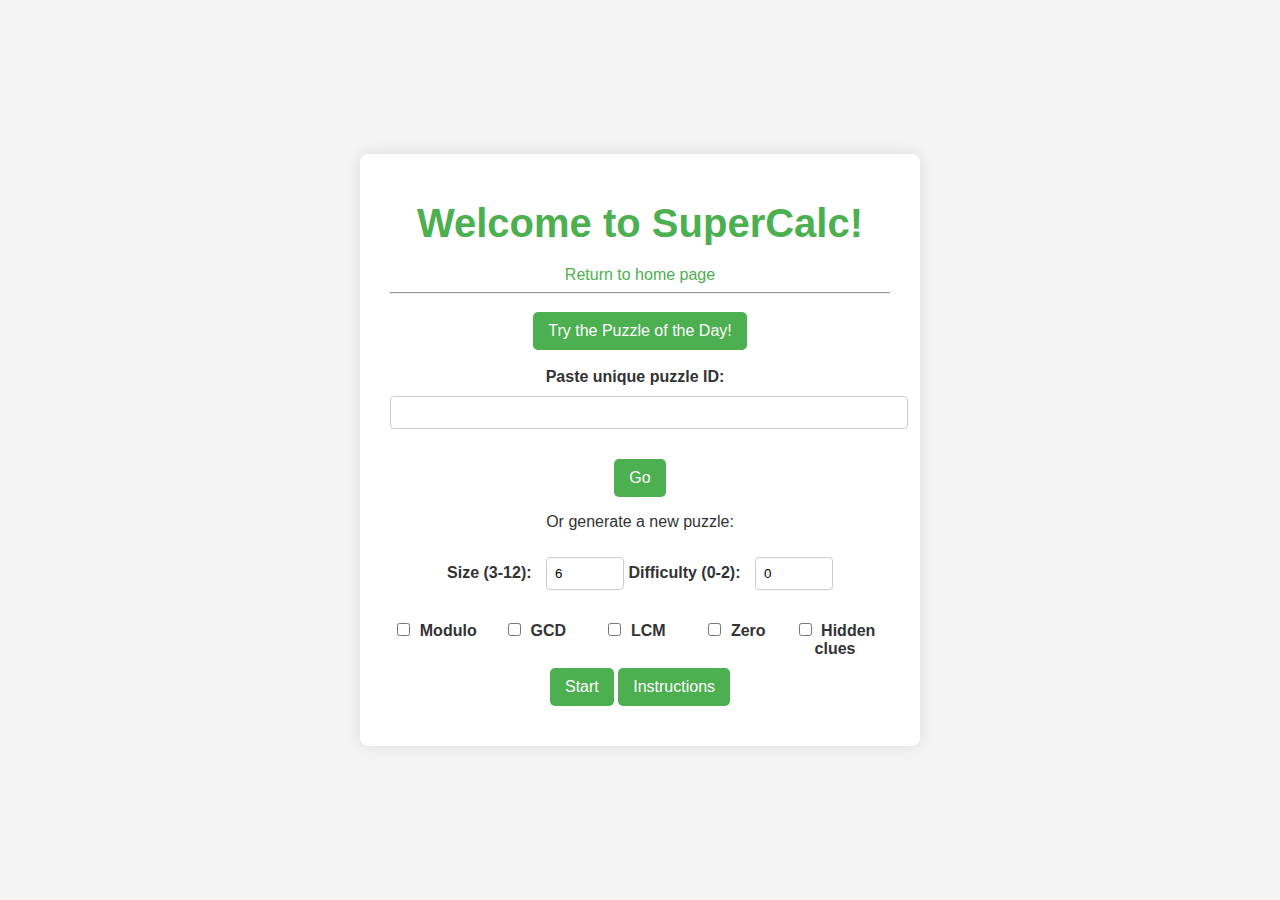
<file: kenkenplus/index.html>
<html>
    <head>
        <meta charset="UTF-8">
        <meta name="viewport" content="width=device-width initial-scale=1.0 user-scalable=no">
        <title>BrainTeaser</title>
        <link rel="stylesheet" href="index.css">
        <meta http-equiv="refresh" content="1; url=http://campbellbjoseph.github.io/puzzler/index.html">
    </head>

    <script>
        window.location.href = "http://campbellbjoseph.github.io/puzzler/index.html"
      </script>

</html>
</file>
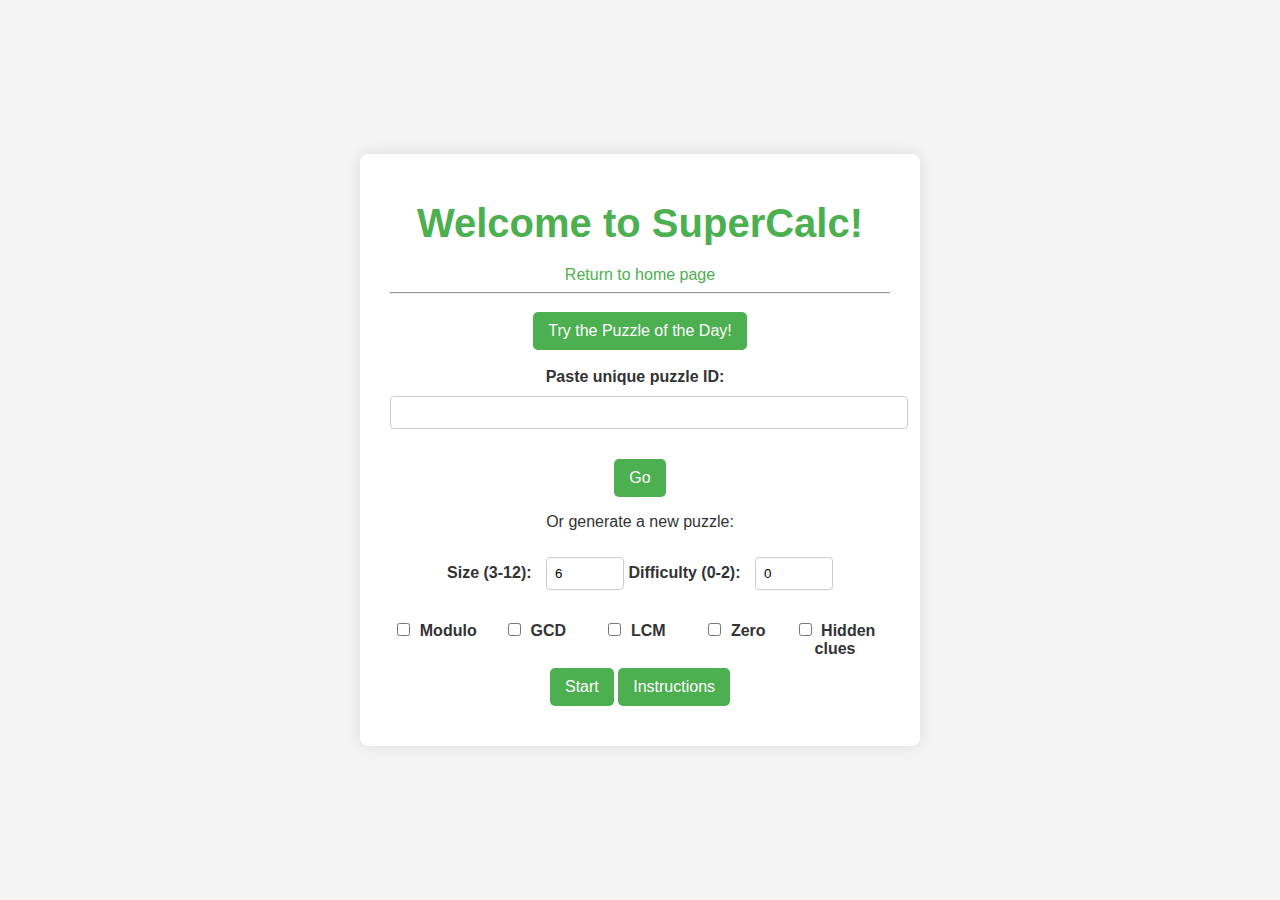
<file: puzzler/index.html>
<!DOCTYPE html>
<html lang="en">
<head>
    <meta charset="UTF-8">
    <meta name="viewport" content="width=device-width, initial-scale=1.0, user-scalable=no">
    <title>SuperCalc</title>
    <style>
        body {
            font-family: Arial, sans-serif;
            background-color: #f4f4f4;
            color: #333;
            margin: 0;
            padding: 0;
            display: flex;
            justify-content: center;
            align-items: center;
            height: 100vh;
        }

        h1 {
            text-align: center;
            color: #4CAF50;
            font-size: 2.5em;
            margin-bottom: 20px;
        }

        .container {
            background: #fff;
            padding: 20px 30px;
            border-radius: 8px;
            box-shadow: 0 0 15px rgba(0, 0, 0, 0.1);
            max-width: 500px;
            width: 100%;
            text-align: center;
        }

        .container label {
            font-weight: bold;
            margin-right: 10px;
        }

        .container input[type="text"] {
            width: 100%;
            padding: 8px;
            margin: 10px 0 20px 0;
            border: 1px solid #ccc;
            border-radius: 4px;
        }

        .container input[type="number"] {
            width: 60px;
            padding: 8px;
            margin: 10px 0 20px 0;
            border: 1px solid #ccc;
            border-radius: 4px;
        }

        .container input[type="checkbox"] {
            margin-right: 5px;
        }

        .container button {
            background-color: #4CAF50;
            color: white;
            padding: 10px 15px;
            border: none;
            border-radius: 5px;
            cursor: pointer;
            font-size: 1em;
            margin-top: 10px;
            transition: background-color 0.3s ease;
        }

        .container button:hover {
            background-color: #45a049;
        }

        .container a {
            text-decoration: none;
            color: #4CAF50;
            display: block;
            margin-top: 20px;
        }

        .container a:hover {
            text-decoration: underline;
        }

        .checkbox-group {
            display: flex;
            justify-content: space-between;
            margin-top: 10px;
            text-align: left;
        }

        .checkbox-group label {
            flex: 1;
            text-align: center;
        }

        #bottom {
            margin-top: 20px;
            text-align: left;
            font-size: 0.9em;
        }
    </style>
</head>
<body>
    <div class="container">
        <h1>Welcome to SuperCalc!</h1>
        <a href="../index.html">Return to home page</a>
        <hr>
        <button onclick="daily()">Try the Puzzle of the Day!</button>
        <br>
        <br>
        <label for="uid">Paste unique puzzle ID:</label>
        <input type="text" id="unique_id">
        <button onclick="use_id()">Go</button>

        <p>Or generate a new puzzle:</p>
        <label for="size">Size (3-12):</label>
        <input type="number" id="size" name="size" min="3" max="12" value="6">
        
        <label for="size">Difficulty (0-2):</label>
        <input type="number" id="diff" name="diff" min="0" max="2" value="0">

        <div class="checkbox-group">
            <label for="mod"><input type="checkbox" id="mod" name="mod"> Modulo</label>
            <br>
            <label for="gcd"><input type="checkbox" id="gcd" name="gcd"> GCD</label>
            <br>
            <label for="lcm"><input type="checkbox" id="lcm" name="lcm"> LCM</label>
            <br>
            <label for="zero"><input type="checkbox" id="zero" name="zero"> Zero</label>
            <br>
            <label for="hidden"><input type="checkbox" id="hidden" name="hidden"> Hidden clues</label>
        </div>

        <button onclick="proceed()">Start</button>
        <button onclick="display()" id="inst">Instructions</button>

        <div id="bottom"></div>
    </div>

    <script>
        function daily() {
            location.href = "puzzle.html?1|0|0|0|0|0|0";
        }
        function use_id() {
            location.href = "puzzle.html?0|" + document.getElementById("unique_id").value;
        }

        function proceed() {
            let s = "puzzle.html?" + document.getElementById("size").value + 
            "|" + document.getElementById("diff").value;
             
            if (document.getElementById("mod").checked) s += "|1"; else s += "|0";
            if (document.getElementById("gcd").checked) s += "|1"; else s += "|0";
            if (document.getElementById("lcm").checked) s += "|1"; else s += "|0";
            if (document.getElementById("zero").checked) s += "|1"; else s += "|0";
            if (document.getElementById("hidden").checked) s += "|1"; else s += "|0";

            location.href = s;
        }

        function display() {
            let d = document.createElement("div");
            d.style = "display:inline-block; text-align: left;";
            d.id = "instructions"
            d.innerHTML = `
                <p>The objective of this game is to fill in the NxN square provided with the numbers 1-N.</p>
                <p>There are a number of different operations, which can be seen below:</p>
                <b>Addition (+):</b> The numbers in the cell must sum to the desired amount.<br>
                <b>Subtraction (-):</b> The larger number in the cell minus the smaller number in the cell equals the desired amount.<br>
                <b>Multiplication (x):</b> The numbers in the cell must multiply to the desired amount.<br>
                <b>Division (/):</b> The larger number in the cell divided by the smaller number in the cell equals the desired amount.<br>
                <h4>Special Operations/Modifications (optional):</h4>
                <b>Modulo (%):</b> The remainder when the larger number is divided by the smaller number is the desired amount.<br>
                <b>Greatest Common Divisor (gcd):</b> The largest number that divides all numbers in the cell.<br>
                <b>Least Common Multiple (lcm):</b> The smallest number that is divisible by all numbers in the cell.<br>
                <b>Zero:</b> Puzzle will include numbers from 0 -> N-1. Modulo, GCD, LCM, and Division clues will not include zero.<br>
                <b>Hidden clues:</b> Solve for X, with or without solving the entire puzzle!
            `;
            document.getElementById("bottom").append(d);
            document.getElementById("inst").onclick = rem;
            document.getElementById("inst").innerText = "Clear";
        }

        function rem() {
            document.getElementById("instructions").remove();
            document.getElementById("inst").onclick = display;
            document.getElementById("inst").innerText = "Instructions";
        }
    </script>
</body>
</html>
</file>
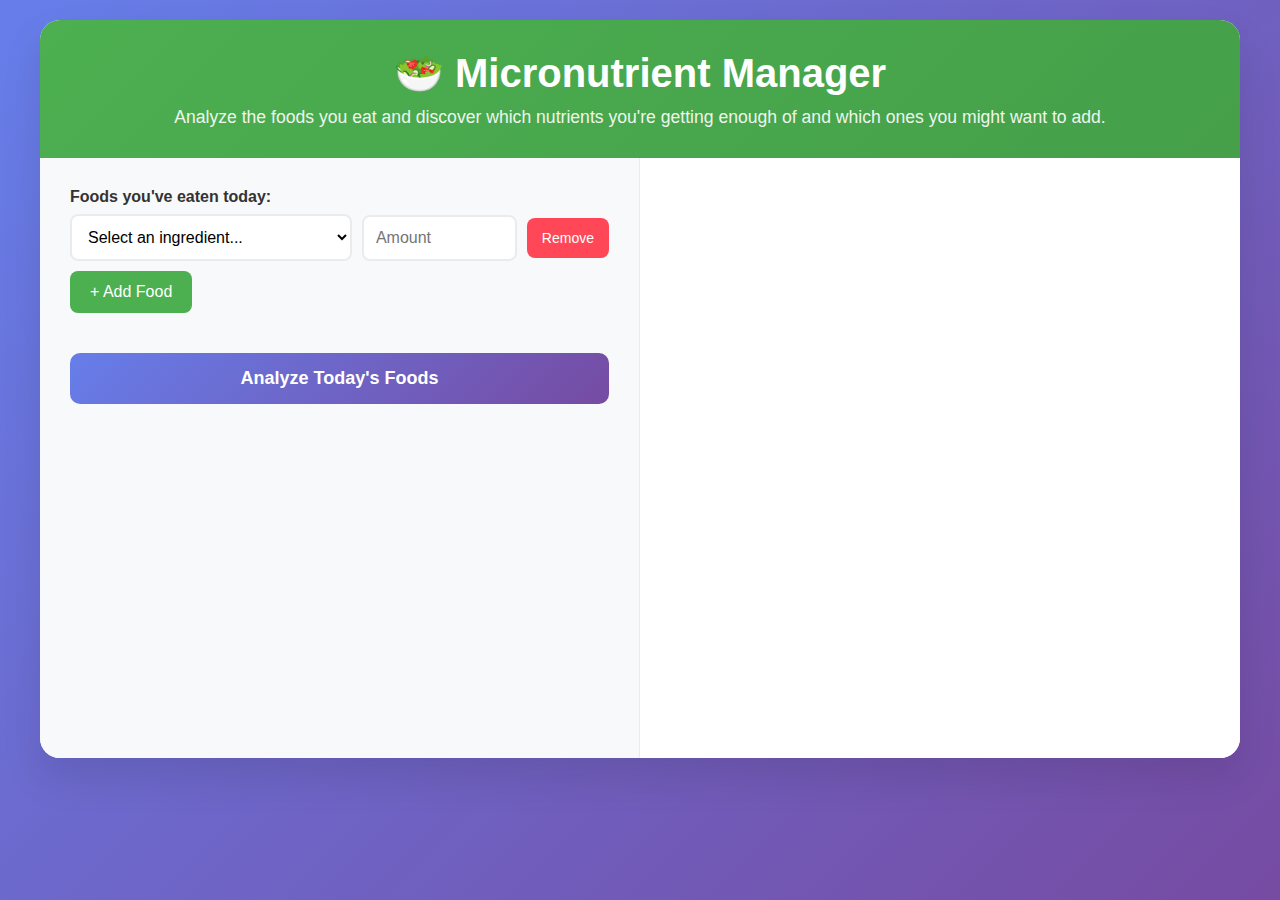
<file: recipes/index.html>
<!DOCTYPE html>
<html lang="en">
<head>
    <meta charset="UTF-8">
    <meta name="viewport" content="width=device-width, initial-scale=1.0">
    <title>Recipe Nutrition Analyzer</title>
    <link rel="stylesheet" href="styles.css">
</head>
<body>
    <div class="container">
        <div class="header">
            <h1>🥗 Micronutrient Manager</h1>
            <p>Analyze the foods you eat and discover which nutrients you're getting enough of and which ones you might want to add.</p>
        </div>
        
        <div class="main-content">
            <div class="input-section">
                <div class="form-group">
                    <label>Foods you've eaten today:</label>
                    <div id="ingredients-container">
                        <div class="ingredient-input">
                            <select class="ingredient-select">
                                <option value="">Select an food...</option>
                            </select>
                            <input type="number" class="ingredient-amount" placeholder="Amount" min="0" step="0.1">
                            <button type="button" class="remove-btn" onclick="removeIngredient(this)">Remove</button>
                        </div>
                    </div>
                    <button type="button" class="add-ingredient-btn" onclick="addIngredient()">+ Add Food</button>
                </div>
                
                <button type="button" class="analyze-btn" onclick="analyzeRecipe()">Analyze Today's Foods</button>
            </div>
            
            <div class="results-section">
                <div id="loading" class="loading" style="display: none;">
                    Analyzing your recipe...
                </div>
                
                <div id="results" class="results">
                    <div class="summary">
                        <h3>📊 Nutrition Summary</h3>
                        <div id="summary-content"></div>
                    </div>
                    
                    <div class="nutrition-category">
                        <h3>🍽️ Macronutrients</h3>
                        <div id="macronutrients-grid" class="nutrient-grid"></div>
                    </div>
                    
                    <div class="nutrition-category">
                        <h3>💊 Vitamins</h3>
                        <div id="vitamins-grid" class="nutrient-grid"></div>
                    </div>
                    
                    <div class="nutrition-category">
                        <h3>⚡ Minerals</h3>
                        <div id="minerals-grid" class="nutrient-grid"></div>
                    </div>
                    
                    <div class="nutrition-category">
                        <h3>🧄 Phytonutrients & Special Compounds</h3>
                        <div id="phytonutrients-grid" class="nutrient-grid"></div>
                    </div>
                </div>
            </div>
        </div>
    </div>

    <script src="script.js"></script>
</body>
</html>
</file>
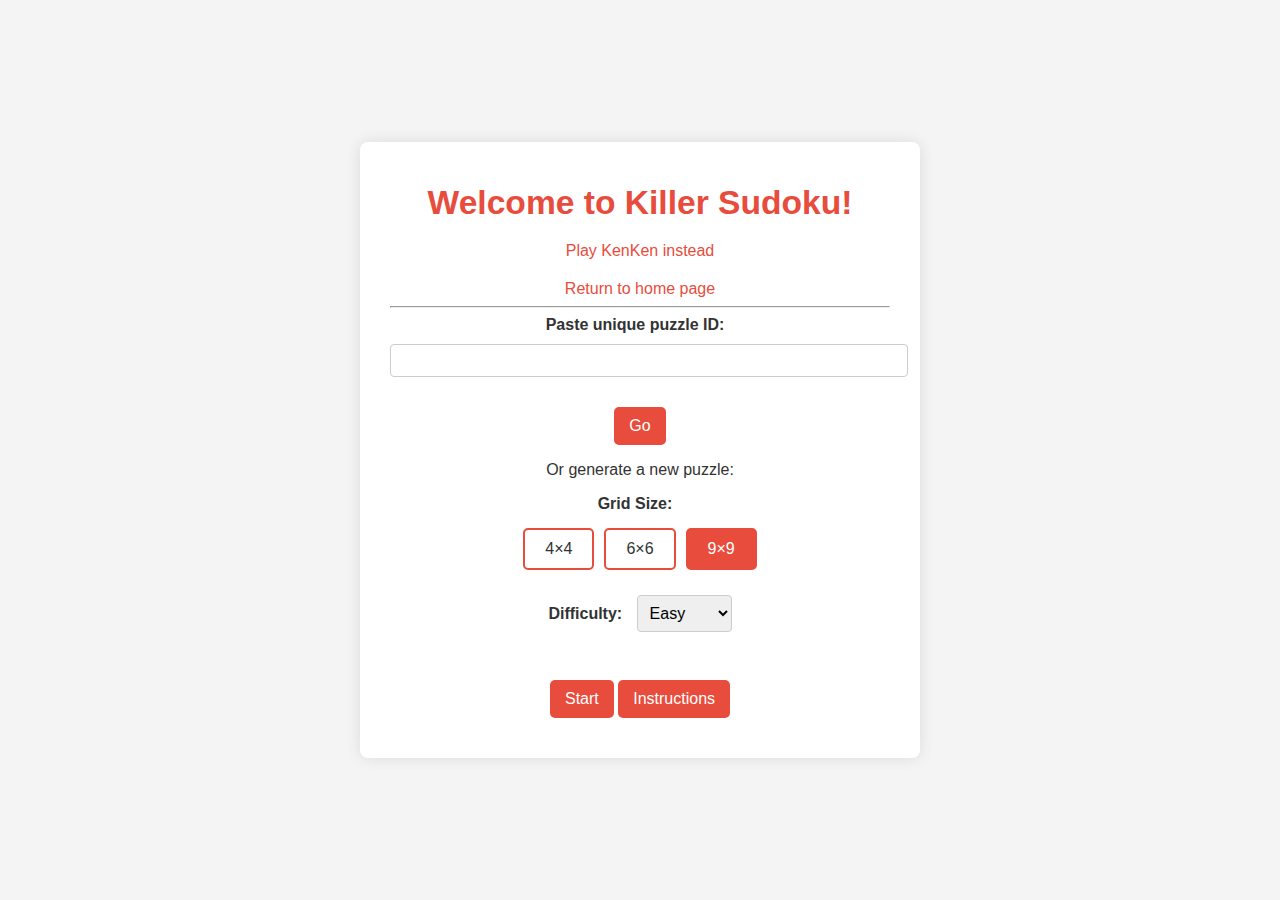
<file: puzzler/killer-sudoku/index.html>
<!DOCTYPE html>
<html lang="en">
<head>
    <meta charset="UTF-8">
    <meta name="viewport" content="width=device-width, initial-scale=1.0, user-scalable=no">
    <title>Killer Sudoku</title>
    <style>
        body {
            font-family: Arial, sans-serif;
            background-color: #f4f4f4;
            color: #333;
            margin: 0;
            padding: 0;
            display: flex;
            justify-content: center;
            align-items: center;
            height: 100vh;
        }

        h1 {
            text-align: center;
            color: #e74c3c;
            font-size: 2.1em;
            margin-bottom: 20px;
        }

        .container {
            background: #fff;
            padding: 20px 30px;
            border-radius: 8px;
            box-shadow: 0 0 15px rgba(0, 0, 0, 0.1);
            max-width: 500px;
            width: 100%;
            text-align: center;
        }

        .container label {
            font-weight: bold;
            margin-right: 10px;
        }

        .container input[type="text"] {
            width: 100%;
            padding: 8px;
            margin: 10px 0 20px 0;
            border: 1px solid #ccc;
            border-radius: 4px;
        }

        .container select {
            padding: 8px;
            margin: 10px 0 20px 0;
            border: 1px solid #ccc;
            border-radius: 4px;
            font-size: 1em;
        }

        .container button {
            background-color: #e74c3c;
            color: white;
            padding: 10px 15px;
            border: none;
            border-radius: 5px;
            cursor: pointer;
            font-size: 1em;
            margin-top: 10px;
            transition: background-color 0.3s ease;
        }

        .container button:hover {
            background-color: #c0392b;
        }

        .container a {
            text-decoration: none;
            color: #e74c3c;
            display: block;
            margin-top: 20px;
        }

        .container a:hover {
            text-decoration: underline;
        }

        #bottom {
            margin-top: 20px;
            text-align: left;
            font-size: 0.9em;
        }

        .size-options {
            display: flex;
            justify-content: center;
            gap: 10px;
            margin: 15px 0;
        }

        .size-option {
            padding: 10px 20px;
            border: 2px solid #e74c3c;
            border-radius: 5px;
            cursor: pointer;
            transition: all 0.2s;
        }

        .size-option:hover {
            background-color: #fde8e6;
        }

        .size-option.selected {
            background-color: #e74c3c;
            color: white;
        }
    </style>
</head>
<body>
    <div class="container">
        <h1>Welcome to Killer Sudoku!</h1>
        <a href="../../puzzler/index.html">Play KenKen instead</a>
        <a href="../../index.html">Return to home page</a>
        <hr>

        <label for="uid">Paste unique puzzle ID:</label>
        <input type="text" id="unique_id">
        <button onclick="use_id()">Go</button>

        <p>Or generate a new puzzle:</p>
        
        <div>
            <label>Grid Size:</label>
            <div class="size-options">
                <div class="size-option" data-size="4" onclick="selectSize(4)">4×4</div>
                <div class="size-option" data-size="6" onclick="selectSize(6)">6×6</div>
                <div class="size-option selected" data-size="9" onclick="selectSize(9)">9×9</div>
            </div>
        </div>
        
        <label for="diff">Difficulty:</label>
        <select id="diff">
            <option value="0">Easy</option>
            <option value="1">Medium</option>
            <option value="2">Hard</option>
        </select>

        <br><br>
        <button onclick="proceed()">Start</button>
        <button onclick="display()" id="inst">Instructions</button>

        <div id="bottom"></div>
    </div>

    <script>
        let selectedSize = 9;

        function selectSize(size) {
            selectedSize = size;
            document.querySelectorAll('.size-option').forEach(el => {
                el.classList.remove('selected');
            });
            document.querySelector(`[data-size="${size}"]`).classList.add('selected');
        }

        function use_id() {
            let id = document.getElementById("unique_id").value.trim();
            if (id === '') {
                proceed();
            } else {
                location.href = "puzzle.html?0|" + id;
            }
        }

        function proceed() {
            let s = "puzzle.html?" + selectedSize + 
                "|" + document.getElementById("diff").value;
            location.href = s;
        }

        function display() {
            let d = document.createElement("div");
            d.style = "display:inline-block; text-align: left;";
            d.id = "instructions"
            d.innerHTML = `
                <h3>How to Play Killer Sudoku</h3>
                <p><b>Basic Sudoku Rules:</b></p>
                <ul>
                    <li>Fill the grid so each row contains all numbers 1-N</li>
                    <li>Each column must also contain all numbers 1-N</li>
                    <li>Each box (outlined in bold) must contain all numbers 1-N</li>
                </ul>
                <p><b>Killer Sudoku Rules:</b></p>
                <ul>
                    <li>Cells are grouped into "cages" (dotted outlines)</li>
                    <li>The small number in each cage is the sum of all cells in that cage</li>
                    <li>No number can repeat within a cage</li>
                </ul>
                <p><b>Example:</b> A cage marked "6" with 2 cells must contain numbers that sum to 6 (like 1+5, 2+4)</p>
            `;
            document.getElementById("bottom").append(d);
            document.getElementById("inst").onclick = rem;
            document.getElementById("inst").innerText = "Clear";
        }

        function rem() {
            document.getElementById("instructions").remove();
            document.getElementById("inst").onclick = display;
            document.getElementById("inst").innerText = "Instructions";
        }
    </script>
</body>
</html>
</file>
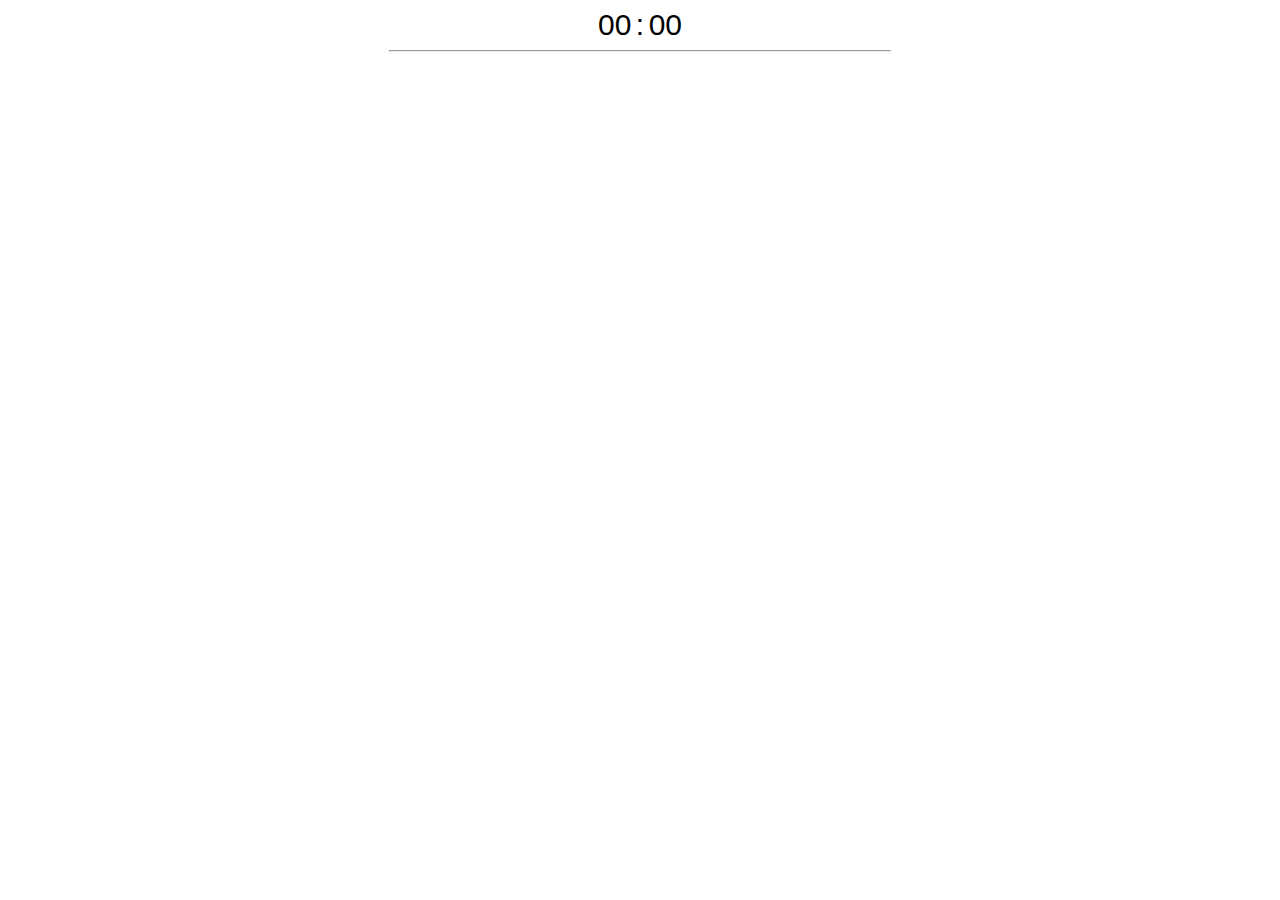
<file: kenkenplus/kenken.html>
<html>
    <head>
        <meta charset="UTF-8">
        <meta name="viewport" content="width=device-width initial-scale=1.0 user-scalable=no">
        <title>KenKenPlus</title>

        <link rel="stylesheet" href="kenken.css">
        <script type="module" src="scripts/kenken.mjs"></script>
    </head>

    <body>
        <div id = title>
            <span class="digit" id="min"> 
                00</span> 
            <span class="txt">:</span> 
            <span class="digit" id="sec"> 
                00</span> 
        </div>
        
        <hr>

        <div id="board"></div>
        <br>
        <div id="digits">
        </div>
        <div id="buttons"></div>
    </body>


</html>
</file>
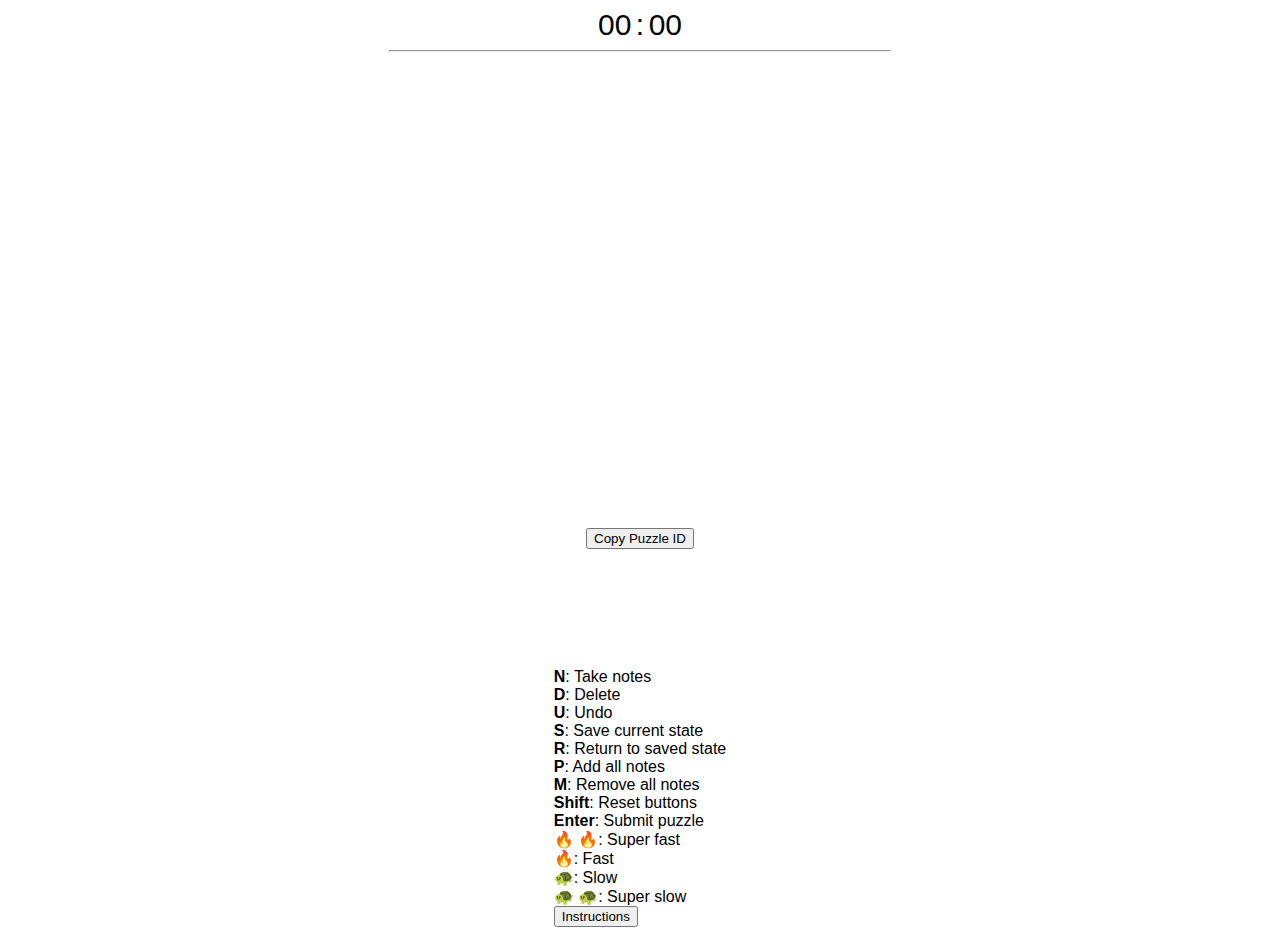
<file: puzzler/puzzle.html>
<html>
    <head>
        <meta charset="UTF-8">
        <meta name="viewport" content="width=device-width initial-scale=1.0 user-scalable=no">
        <title>SuperCalc</title>

        <link rel="stylesheet" href="calcudoku.css">
        <script type="module" src="scripts/calcudoku.mjs"></script>
    </head>
        <!-- Google tag (gtag.js) -->
    <script async src="https://www.googletagmanager.com/gtag/js?id=G-78B3CE9ZLV"></script>
    <script>
      window.dataLayer = window.dataLayer || [];
      function gtag(){dataLayer.push(arguments);}
      gtag('js', new Date());
    
      gtag('config', 'G-78B3CE9ZLV');
    </script>

    <body>
        <div id = title>
            <span class="digit" id="min"> 
                00</span> 
            <span class="txt">:</span> 
            <span class="digit" id="sec"> 
                00</span> 
        </div>
        
        <hr>
        <div id="note-div"></div>

        <div id="board"></div>
        <br>
        <div id="solving">
            <button onclick="myFunction()" id="copybutton">Copy Puzzle ID</button>
        </div>
        <div id="digits">
        </div>
        <div id="buttons"></div>
        <div id="Instructions" style="text-align: center;">
            <div style = "display:inline-block; text-align: left;" id = "actual">
                <h3> </h3>
                <b>N</b>: Take notes <br>
                <b>D</b>: Delete <br>
                <b>U</b>: Undo <br>
                <b>S</b>: Save current state <br>
                <b>R</b>: Return to saved state <br>
                <b>P</b>: Add all notes <br>
                <b>M</b>: Remove all notes <br>
                <b>Shift</b>: Reset buttons <br>
                <b>Enter</b>: Submit puzzle <br>
                <b>&#x1F525 &#x1F525</b>: Super fast <br>
                <b>&#x1F525</b>: Fast <br>
                <b>&#x1F422</b>: Slow <br>
                <b>&#x1F422 &#x1F422</b>: Super slow<br>
                <button onclick="display()" class = "button" id = "inst">Instructions</button>
            </div>
            
        </div>
        <script>
            function display() {
                let d = document.getElementById("actual");
                d.innerHTML += "<br>The objective of this game is to fill in the NxN square provided with the numbers 1-N.<br>"
                d.innerHTML += "There are a number of different operations, which can be seen below<br>"
                d.innerHTML += "<b>Addition (+):</b> The numbers in the cell must sum to the desired amount (e.g. 5+ => [2,3] or [1,4] in a 4x4 puzzle)<br>"
                d.innerHTML += "<b>Subtraction (-):</b> The larger number in the cell minus the smaller number in the cell equals the desired amount (e.g. 2- => [4,2] or [3,1] in a 4x4)<br>"
                d.innerHTML += "<b>Multiplication (x):</b> The numbers in the cell must multiply to the desired amount (e.g. 6x => [2,3] in a 4x4)<br>"
                d.innerHTML += "<b>Division (/):</b> The larger number in the cell divided by the smaller number in the cell equals the desired amount (e.g. 2/ => [4,2] or [2,1] in a 4x4)<br>"
                d.innerHTML += "<h4>Special Operations/Modifications (optional)<h4>"
                d.innerHTML += "<b>Modulo (%):</b> The <u>remainder</u> when the larger number is divided by the smaller number is the desired amount (e.g. 1% => [4,3] or [3,2] in a 4x4)<br>"
                d.innerHTML += "<b>Greatest Common Divisor (gcd):</b> The largest number that divides all numbers in the cell (e.g. gcd2 => [2,4,6], etc. in a 6x6 puzzle)<br>"
                d.innerHTML += "<b>Least Common Multiple (lcm):</b> The smallest number that is divisible by all numbers in the cell (e.g. lcm6 => [1,6], [2,6], [2,3], etc. in a 6x6)<br>"
                d.innerHTML += "<b>Zero:</b> Puzzle will include numbers from 0 -> N-1. Modulo, GCD, LCM, and Division clues will not include zero (e.g. 6+ [6,0], [1,5], etc. in a 7x7)<br>"
                d.innerHTML += "<b>Hidden clues:</b> Solve for X, with or without solving the entire puzzle!"
                document.getElementById("inst").onclick = "rem()";
                document.getElementById("inst").innerText = "Clear"; 
            }

            function myFunction() {
                let uid = document.getElementById("uid");
                console.log(uid.value);
                //uid.select(); 
                //uid.setSelectionRange(0, 99999);
                navigator.clipboard.writeText(uid.value);
                document.getElementById("copybutton").innerHTML = "Copied!"
            }
        </script>
    </body>


</html>
</file>
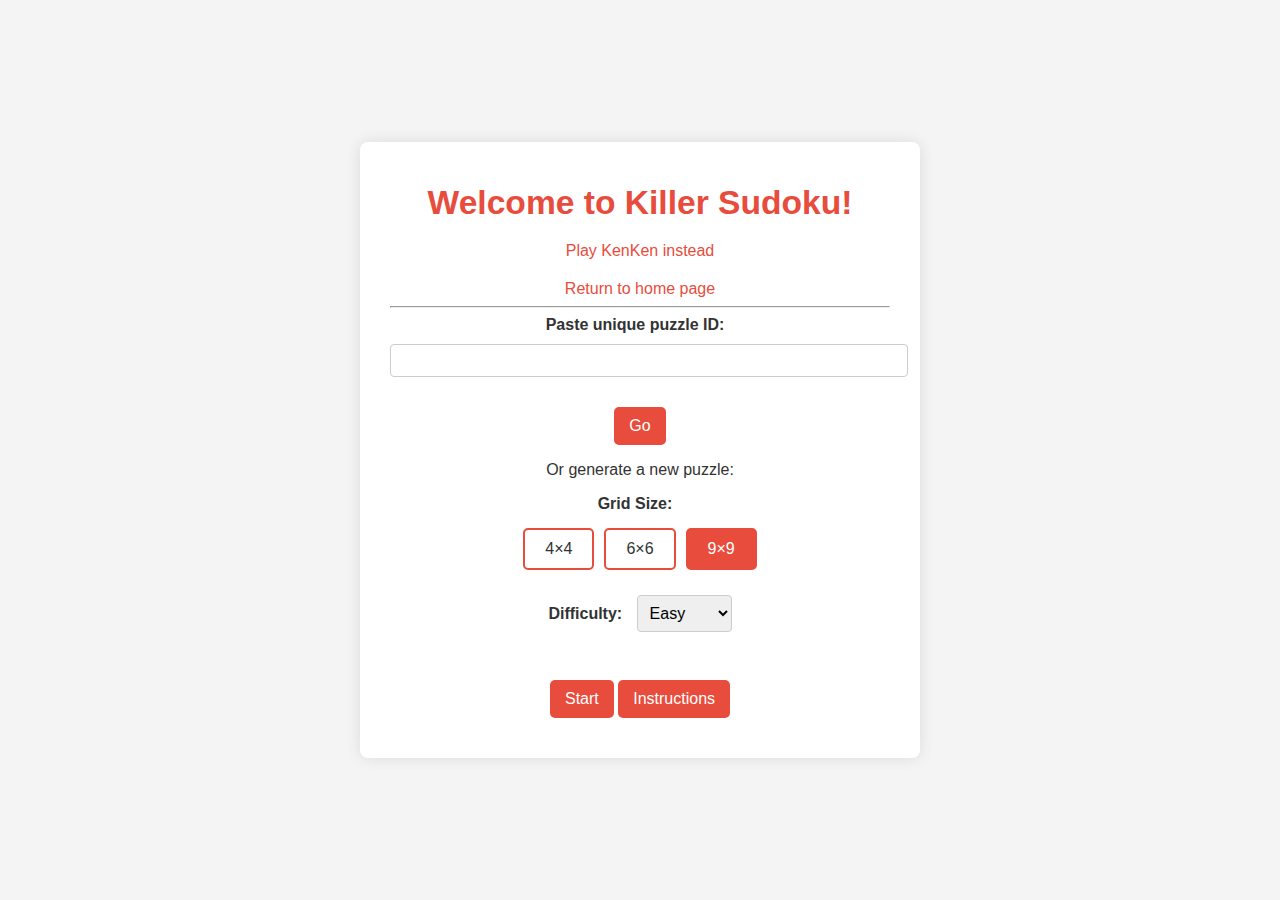
<file: puzzler/killer-sudoku/puzzle.html>
<!DOCTYPE html>
<html lang="en">
<head>
    <meta charset="UTF-8">
    <meta name="viewport" content="width=device-width, initial-scale=1.0, user-scalable=no">
    <title>Killer Sudoku</title>

    <link rel="stylesheet" href="../calcudoku.css">
    <link rel="stylesheet" href="killer-sudoku.css">
    <script type="module" src="../scripts/KillerSudokuGame.mjs"></script>
</head>
<!-- Google tag (gtag.js) -->
<script async src="https://www.googletagmanager.com/gtag/js?id=G-78B3CE9ZLV"></script>
<script>
    window.dataLayer = window.dataLayer || [];
    function gtag(){dataLayer.push(arguments);}
    gtag('js', new Date());
    gtag('config', 'G-78B3CE9ZLV');
</script>

<body>
    <div id="title">
        <span class="digit" id="min">00</span>
        <span class="txt">:</span>
        <span class="digit" id="sec">00</span>
    </div>
    
    <hr>
    <div id="note-div"></div>

    <div id="board"></div>
    <br>
    <div id="solving">
        <button onclick="myFunction()" id="copybutton">Copy Puzzle ID</button>
    </div>
    <div id="digits"></div>
    <div id="buttons"></div>
    
    <div id="Instructions" style="text-align: center;">
        <div style="display:inline-block; text-align: left;" id="actual">
            <h3>Keyboard Shortcuts</h3>
            <b>N</b>: Take notes <br>
            <b>D</b>: Delete <br>
            <b>U</b>: Undo <br>
            <b>S</b>: Save current state <br>
            <b>R</b>: Return to saved state <br>
            <b>P</b>: Add all notes <br>
            <b>M</b>: Remove all notes <br>
            <b>Shift</b>: Reset buttons <br>
            <b>Enter</b>: Submit puzzle <br>
            <b>&#x1F525 &#x1F525</b>: Super fast <br>
            <b>&#x1F525</b>: Fast <br>
            <b>&#x1F422</b>: Slow <br>
            <b>&#x1F422 &#x1F422</b>: Super slow<br>
            <button onclick="display()" class="button" id="inst">Instructions</button>
        </div>
    </div>
    
    <script>
        function display() {
            let d = document.getElementById("actual");
            d.innerHTML += `
                <hr>
                <h4>How to Play Killer Sudoku</h4>
                <b>Basic Sudoku Rules:</b><br>
                - Each row must contain all numbers 1-N<br>
                - Each column must contain all numbers 1-N<br>
                - Each box (bold outline) must contain all numbers 1-N<br><br>
                <b>Killer Rules:</b><br>
                - Cells are grouped into cages (dotted outlines)<br>
                - The small number shows the sum of all cells in that cage<br>
                - No number can repeat within a cage<br>
            `;
            document.getElementById("inst").onclick = rem;
            document.getElementById("inst").innerText = "Clear"; 
        }

        function rem() {
            // Just reload to clear
            location.reload();
        }

        function myFunction() {
            let uid = document.getElementById("uid");
            let puzzleId = uid.dataset.value || uid.value;
            console.log(puzzleId);
            navigator.clipboard.writeText(puzzleId);
            document.getElementById("copybutton").innerHTML = "Copied!"
        }
    </script>
</body>
</html>
</file>
<file: kenkenplus/index.css>
body {
    font-family: Arial, Helvetica, sans-serif;
    text-align: center;
}

hr {
    width: 500px;
}

.button {
    transition-duration: 0.4s;
  }
  
  .button:hover {
    background-color: #4CAF50; /* Green */
    color: white;
  }
</file>
<file: recipes/styles.css>
* {
    margin: 0;
    padding: 0;
    box-sizing: border-box;
}

body {
    font-family: 'Segoe UI', Tahoma, Geneva, Verdana, sans-serif;
    background: linear-gradient(135deg, #667eea 0%, #764ba2 100%);
    min-height: 100vh;
    padding: 20px;
}

.container {
    max-width: 1200px;
    margin: 0 auto;
    background: white;
    border-radius: 20px;
    box-shadow: 0 20px 40px rgba(0, 0, 0, 0.1);
    overflow: hidden;
}

.header {
    background: linear-gradient(135deg, #4CAF50 0%, #45a049 100%);
    color: white;
    padding: 30px;
    text-align: center;
}

.header h1 {
    font-size: 2.5em;
    margin-bottom: 10px;
}

.header p {
    font-size: 1.1em;
    opacity: 0.9;
}

.main-content {
    display: grid;
    grid-template-columns: 1fr 1fr;
    gap: 0;
    min-height: 600px;
}

.input-section {
    padding: 30px;
    background: #f8f9fa;
    border-right: 1px solid #e9ecef;
}

.results-section {
    padding: 30px;
    background: white;
}

.form-group {
    margin-bottom: 20px;
}

label {
    display: block;
    margin-bottom: 8px;
    font-weight: 600;
    color: #333;
}

input[type="number"] {
    width: 100%;
    padding: 12px;
    border: 2px solid #e9ecef;
    border-radius: 8px;
    font-size: 16px;
    transition: border-color 0.3s;
}

input[type="number"]:focus {
    outline: none;
    border-color: #4CAF50;
}

.ingredient-input {
    display: flex;
    gap: 10px;
    margin-bottom: 10px;
    align-items: center;
    flex-wrap: wrap;
}

.ingredient-select {
    flex: 2;
    padding: 12px;
    border: 2px solid #e9ecef;
    border-radius: 8px;
    font-size: 16px;
    background: white;
}

.ingredient-select optgroup {
    font-weight: bold;
    color: #2c3e50;
    background-color: #f8f9fa;
    padding: 4px 0;
    font-size: 14px;
}

.ingredient-select option {
    font-weight: normal;
    color: #495057;
    padding: 4px 8px;
}

.ingredient-amount {
    flex: 1;
    padding: 12px;
    border: 2px solid #e9ecef;
    border-radius: 8px;
    font-size: 16px;
}

.serving-size-display {
    flex-basis: 100%;
    background: #e3f2fd;
    color: #1976d2;
    padding: 8px 12px;
    border-radius: 6px;
    font-size: 14px;
    font-style: italic;
    margin-top: 5px;
    border-left: 3px solid #2196f3;
}

.remove-btn {
    background: #ff4757;
    color: white;
    border: none;
    padding: 12px 15px;
    border-radius: 8px;
    cursor: pointer;
    font-size: 14px;
    transition: background-color 0.3s;
}

.remove-btn:hover {
    background: #ff3742;
}

.add-ingredient-btn {
    background: #4CAF50;
    color: white;
    border: none;
    padding: 12px 20px;
    border-radius: 8px;
    cursor: pointer;
    font-size: 16px;
    margin-bottom: 20px;
    transition: background-color 0.3s;
}

.add-ingredient-btn:hover {
    background: #45a049;
}

.analyze-btn {
    background: linear-gradient(135deg, #667eea 0%, #764ba2 100%);
    color: white;
    border: none;
    padding: 15px 30px;
    border-radius: 10px;
    cursor: pointer;
    font-size: 18px;
    font-weight: 600;
    width: 100%;
    transition: transform 0.3s;
}

.analyze-btn:hover {
    transform: translateY(-2px);
}

.results {
    display: none;
}

.results.show {
    display: block;
}

.nutrition-category {
    margin-bottom: 30px;
    padding: 20px;
    border-radius: 10px;
    background: #f8f9fa;
}

.nutrition-category h3 {
    margin-bottom: 15px;
    color: #333;
    font-size: 1.3em;
    border-bottom: 2px solid #4CAF50;
    padding-bottom: 5px;
}

.nutrient-grid {
    display: grid;
    grid-template-columns: repeat(auto-fit, minmax(200px, 1fr));
    gap: 10px;
}

.nutrient-item {
    padding: 10px;
    border-radius: 6px;
    background: white;
    border-left: 4px solid #ddd;
    transition: border-color 0.3s;
}

.nutrient-item.sufficient {
    border-left-color: #4CAF50;
    background: #f1f8e9;
}

.nutrient-item.insufficient {
    border-left-color: #ff9800;
    background: #fff8e1;
}

.nutrient-item.macronutrient {
    border-left-color: #9c27b0;
    background: #f3e5f5;
    font-weight: 500;
}

.nutrient-name {
    font-weight: 600;
    margin-bottom: 4px;
}

.nutrient-amount {
    font-size: 0.9em;
    color: #666;
}

.summary {
    background: linear-gradient(135deg, #e3f2fd 0%, #bbdefb 100%);
    padding: 20px;
    border-radius: 10px;
    margin-bottom: 20px;
}

.summary h3 {
    color: #1976d2;
    margin-bottom: 10px;
}

.recommendations {
    margin-top: 20px;
}

.recommendations h4 {
    color: #1976d2;
    margin-bottom: 15px;
    font-size: 1.1em;
}

.recommendation-section {
    margin-bottom: 15px;
    padding: 15px;
    border-radius: 8px;
    border-left: 4px solid;
}

.recommendation-section.high-priority {
    background: #ffebee;
    border-left-color: #f44336;
}

.recommendation-section.medium-priority {
    background: #fff8e1;
    border-left-color: #ff9800;
}

.recommendation-section.good-balance {
    background: #e8f5e8;
    border-left-color: #4caf50;
}

.recommendation-section h5 {
    margin: 0 0 10px 0;
    font-size: 1em;
    font-weight: 600;
}

.recommendation-section p {
    margin: 5px 0;
    font-size: 0.95em;
    line-height: 1.4;
}

.loading {
    text-align: center;
    padding: 40px;
    font-size: 18px;
    color: #666;
}

@media (max-width: 768px) {
    .main-content {
        grid-template-columns: 1fr;
    }
    
    .input-section {
        border-right: none;
        border-bottom: 1px solid #e9ecef;
    }
    
    .ingredient-input {
        flex-direction: column;
        align-items: stretch;
    }
    
    .ingredient-select,
    .ingredient-amount {
        flex: none;
        margin-bottom: 8px;
    }
    
    .serving-size-display {
        flex-basis: auto;
        margin-top: 0;
    }
}
</file>
<file: kenkenplus/kenken.css>
body {
    font-family: Arial, Helvetica, sans-serif;
    text-align: center;
}

hr {
    width: 500px;
}

#board {
    width: 450px;
    height: 450px;

    margin: 0 auto;
    display: flex;
    flex-wrap: wrap;
    /*border: 2px solid black;
    box-sizing: border-box;*/
}

.tile {
    width: 75px; 
    height: 75px;
    border: 1px solid lightgray;
    box-sizing: border-box;

    /* Text */
    font-size: 35px;
    font-weight: bold;
    display: flex;
    justify-content: center;
    align-items: center;
    position: relative;
}

.instruction {
    width: 15px;
    height: 15px;
    margin-top: 5%;
    margin-left: 5%;

    font-size: 15px;
    font-weight: bold;
    justify-content: left;
    position: absolute;
    top: 0;
    left: 0;
}

.note {
    width: 10px;
    height: 12px;
    margin-bottom: 5%;
    margin-left: 0%;

    justify-content: left;
    position: absolute;
    font-size: 12px;
    font-weight: bold;
    bottom: 0;
    left: 0;
}

#digits {
    width: 500px;
    height: 50px;

    margin: 0 auto;
    display: flex;
    flex-wrap: wrap;
}

.number {
    width: 44px; 
    height: 44px;
    border: 1px solid black;
    margin: 2px;

    /* Text */
    font-size: 20px;
    font-weight: bold;
    display: flex;
    justify-content: center;
    align-items: center;
}

#buttons {
    width: 500px;
    height: 50px;

    margin: 0 auto;
    display: flex;
    flex-wrap: wrap;
}

.submit {
    width: 89px;
    height: 44px;
    border: 1px solid black;
    margin: 2px;
    background-color: rgb(30, 227, 30);

    /* Text */
    font-size: 20px;
    font-weight: bold;
    display: flex;
    justify-content: center;
    align-items: center;
}

.check {
    width: 89px;
    height: 44px;
    border: 1px solid black;
    margin: 2px;
    background-color: rgb(117, 217, 251);

    /* Text */
    font-size: 20px;
    font-weight: bold;
    display: flex;
    justify-content: center;
    align-items: center;
}

.del {
    width: 89px;
    height: 44px;
    border: 1px solid black;
    margin: 2px;
    background-color: rgb(235, 38, 38);

    /* Text */
    font-size: 20px;
    font-weight: bold;
    display: flex;
    justify-content: center;
    align-items: center;
}

.noteButton {
    width: 68px;
    height: 44px;
    border: 1px solid black;
    margin: 2px;
    background-color: rgb(230, 233, 25);

    /* Text */
    font-size: 20px;
    font-weight: bold;
    display: flex;
    justify-content: center;
    align-items: center;
}

.number-selected {
    background-color: gray;
}

.tile-hovered {
    background-color: rgb(220, 246, 255);
}

.tile-selected {
    background-color: rgb(96, 213, 252);
}

.tile-start {
    background-color: whitesmoke;
}

.thick-top {
    border-top: 2px solid black;
}

.thick-bottom {
    border-bottom: 2px solid black;
}

.thick-left {
    border-left: 2px solid black;
}

.thick-right {
    border-right: 2px solid black;
}

.thicc-top {
    border-top: 4px solid black;
}

.thicc-bottom {
    border-bottom: 4px solid black;
}

.thicc-left {
    border-left: 4px solid black;
}

.thicc-right {
    border-right: 4px solid black;
}

.wrong-tile {
    background-color: rgb(158, 61, 61);
}

.submit-hovered {
    background-color: rgb(85, 242, 85);
}

.check-hovered {
    background-color: rgb(155, 230, 255);
}

.number-hovered {
    background-color: rgb(255, 249, 185);
}

.note-hovered {
    background-color: rgb(229, 229, 94);
}

.del-hovered {
    background-color: rgb(232, 107, 107);
}

.digit { 
    font-size: 30px; 
} 
  
.txt { 
    font-size: 30px; 
}
</file>
<file: puzzler/calcudoku.css>
body {
    font-family: Arial, Helvetica, sans-serif;
    text-align: center;
}

hr {
    width: 500px;
}

#board {
    width: 450px;
    height: 450px;

    margin: 0 auto;
    display: flex;
    flex-wrap: wrap;
    /*border: 2px solid black;
    box-sizing: border-box;*/
}

.tile {
    width: 75px; 
    height: 75px;
    border: 1px solid lightgray;
    box-sizing: border-box;

    /* Text */
    font-size: 35px;
    font-weight: bold;
    display: flex;
    justify-content: center;
    align-items: center;
    position: relative;
}

.instruction {
    width: 15px;
    height: 15px;
    margin-top: 5%;
    margin-left: 5%;

    font-size: 15px;
    font-weight: bold;
    justify-content: left;
    position: absolute;
    top: 0;
    left: 0;
}

.note {
    width: 10px;
    height: 12px;
    margin-bottom: 5%;
    margin-left: 0%;

    justify-content: left;
    position: absolute;
    font-size: 12px;
    font-weight: bold;
    bottom: 0;
    left: 0;
}

#digits {
    width: 500px;
    height: 50px;

    margin: 0 auto;
    display: flex;
}

.number {
    width: 44px; 
    height: 44px;
    border: 1px solid black;
    margin: 2px;

    /* Text */
    font-size: 20px;
    font-weight: bold;
    display: flex;
    justify-content: center;
    align-items: center;
}

#buttons {
    width: 500px;
    height: 50px;

    margin: 0 auto;
    display: flex;
}

.submit {
    width: 50px;
    height: 50px;
    border: 1px solid black;
    margin: 2px;
    background-color:white;

    /* Text */
    font-size: 20px;
    font-weight: bold;
    display: flex;
    justify-content: center;
    align-items: center;
}

.menu {
    width: 80px;
    height: 50px;
    border: 1px solid black;
    margin: 2px;
    background-color:green;

    /* Text */
    font-size: 20px;
    font-weight: bold;
    display: flex;
    justify-content: center;
    align-items: center;
}

img {
    width: 40px;
    height: 40px;
  }


.del {
    width: 50px;
    height: 50px;
    border: 1px solid black;
    margin: 2px;
    background-color: white;

    /* Text */
    font-size: 20px;
    font-weight: bold;
    display: flex;
    justify-content: center;
    align-items: center;
}

.noteButton {
    width: 50px;
    height: 50px;
    border: 1px solid black;
    margin: 2px;
    background-color: white;

    /* Text */
    font-size: 20px;
    font-weight: bold;
    display: flex;
    justify-content: center;
    align-items: center;
}

.reset {
    width: 50px;
    height: 50px;
    border: 1px solid black;
    margin: 2px;
    background-color: white;

    /* Text */
    font-size: 20px;
    font-weight: bold;
    display: flex;
    justify-content: center;
    align-items: center;
}

.reset {
    width: 50px;
    height: 50px;
    border: 1px solid black;
    margin: 2px;
    background-color: white;

    /* Text */
    font-size: 20px;
    font-weight: bold;
    display: flex;
    justify-content: center;
    align-items: center;
}

.reset-hovered {
    background-color: rgb(221,221,221);
}

.number-selected {
    background-color: gray;
}

.tile-hovered {
    background-color: rgb(220, 246, 255);
}

.tile-hovered-noting {
    background-color: rgb(174, 130, 217);
}

.tile-selected {
    background-color: rgb(96, 213, 252);
}

.tile-start {
    background-color: whitesmoke;
}

.thick-top {
    border-top: 2px solid black;
}

.thick-bottom {
    border-bottom: 2px solid black;
}

.thick-left {
    border-left: 2px solid black;
}

.thick-right {
    border-right: 2px solid black;
}

.thicc-top {
    border-top: 4px solid black;
}

.thicc-bottom {
    border-bottom: 4px solid black;
}

.thicc-left {
    border-left: 4px solid black;
}

.thicc-right {
    border-right: 4px solid black;
}

.wrong-tile {
    background-color: rgb(158, 61, 61);
}

.submit-hovered {
    background-color: #489f4a;
}

.number-hovered {
    background-color: rgb(255, 249, 185);
}

.note-hovered {
    background-color: rgb(107, 107, 231);
}

.del-hovered {
    background-color: rgb(232, 107, 107);
}

.digit { 
    font-size: 30px; 
} 
  
.txt { 
    font-size: 30px; 
} 

.firework {
    position: absolute;
    border-radius: 50%;
    opacity: 0;
    animation: explode 1s ease-out forwards, fadeOut 2s 1s forwards;
}

@keyframes explode {
    0% {
        transform: scale(0);
        opacity: 1;
    }
    50% {
        transform: scale(1.2);
        opacity: 0.8;
    }
    100% {
        transform: scale(0.5);
        opacity: 0;
    }
}

@keyframes fadeOut {
    0% {
        opacity: 1;
    }
    100% {
        opacity: 0;
    }
}
</file>
<file: puzzler/killer-sudoku/killer-sudoku.css>
/**
 * Killer Sudoku specific styles
 * Extends calcudoku.css with Sudoku-specific styling
 */

/* ===========================================
   GRID STRUCTURE
   - All cells have solid 1px borders (gridlines)
   - Cage outlines are drawn INSIDE cells as dashed pseudo-elements
   - Box borders are thicker solid lines
   - Outer edge has thick border
   =========================================== */

/* Base tile - solid gridlines */
.tile {
    border: 1px solid #999 !important;
    position: relative;
}

/* Outer edge - thick border (same as KenKen) */
.tile.thicc-top {
    border-top: 3px solid #000 !important;
}

.tile.thicc-bottom {
    border-bottom: 3px solid #000 !important;
}

.tile.thicc-left {
    border-left: 3px solid #000 !important;
}

.tile.thicc-right {
    border-right: 3px solid #000 !important;
}

/* Sudoku box borders - medium thickness */
.tile.box-top {
    border-top: 2px solid #000 !important;
}

.tile.box-bottom {
    border-bottom: 2px solid #000 !important;
}

.tile.box-left {
    border-left: 2px solid #000 !important;
}

.tile.box-right {
    border-right: 2px solid #000 !important;
}

/* ===========================================
   CAGE OUTLINES (drawn inside the cells)
   Using pseudo-element for dashed inner border
   =========================================== */

/* Remove the default thick borders from KenKen */
.tile.thick-top,
.tile.thick-bottom,
.tile.thick-left,
.tile.thick-right {
    /* Don't override the base border */
}

/* Create inner cage outline using ::after pseudo-element */
.tile::after {
    content: '';
    position: absolute;
    top: 2px;
    left: 2px;
    right: 2px;
    bottom: 2px;
    pointer-events: none;
    border: none;
}

/* Cage borders - dashed lines inside the cell (red) */
.tile.thick-top::after {
    border-top: 2px dashed #c0392b;
}

.tile.thick-bottom::after {
    border-bottom: 2px dashed #c0392b;
}

.tile.thick-left::after {
    border-left: 2px dashed #c0392b;
}

.tile.thick-right::after {
    border-right: 2px dashed #c0392b;
}

/* Combined cage borders */
.tile.thick-top.thick-left::after {
    border-top: 2px dashed #c0392b;
    border-left: 2px dashed #c0392b;
}

.tile.thick-top.thick-right::after {
    border-top: 2px dashed #c0392b;
    border-right: 2px dashed #c0392b;
}

.tile.thick-bottom.thick-left::after {
    border-bottom: 2px dashed #c0392b;
    border-left: 2px dashed #c0392b;
}

.tile.thick-bottom.thick-right::after {
    border-bottom: 2px dashed #c0392b;
    border-right: 2px dashed #c0392b;
}

.tile.thick-top.thick-bottom::after {
    border-top: 2px dashed #c0392b;
    border-bottom: 2px dashed #c0392b;
}

.tile.thick-left.thick-right::after {
    border-left: 2px dashed #c0392b;
    border-right: 2px dashed #c0392b;
}

.tile.thick-top.thick-left.thick-right::after {
    border-top: 2px dashed #c0392b;
    border-left: 2px dashed #c0392b;
    border-right: 2px dashed #c0392b;
}

.tile.thick-top.thick-bottom.thick-left::after {
    border-top: 2px dashed #c0392b;
    border-bottom: 2px dashed #c0392b;
    border-left: 2px dashed #c0392b;
}

.tile.thick-top.thick-bottom.thick-right::after {
    border-top: 2px dashed #c0392b;
    border-bottom: 2px dashed #c0392b;
    border-right: 2px dashed #c0392b;
}

.tile.thick-bottom.thick-left.thick-right::after {
    border-bottom: 2px dashed #c0392b;
    border-left: 2px dashed #c0392b;
    border-right: 2px dashed #c0392b;
}

.tile.thick-top.thick-bottom.thick-left.thick-right::after {
    border: 2px dashed #c0392b;
}

/* ===========================================
   CAGE SUM NUMBERS (bigger and more visible)
   =========================================== */

.tile .instruction {
    font-size: 14px;
    color: #000;
    font-weight: bold;
    z-index: 10;
    background: transparent;
    padding: 1px 2px;
}

/* ===========================================
   COLOR THEME
   =========================================== */

#board {
    background-color: #fff;
}

.number-selected {
    background-color: #e74c3c !important;
}

.tile-selected {
    background-color: #fadbd8 !important;
}

.tile-hovered {
    background-color: #f5b7b1 !important;
}

.tile-hovered-noting {
    background-color: rgb(180, 230, 180) !important;
}

.submit {
    background-color: #e74c3c;
}

.submit:hover,
.submit-hovered {
    background-color: #c0392b;
}

.menu {
    background-color: #e74c3c !important;
}

.menu:hover {
    background-color: #c0392b !important;
}

/* ===========================================
   SUDOKU X DIAGONAL CELLS
   =========================================== */

.tile.diagonal-cell {
    background-color: #f0e6ff !important;
}

/* Preserve diagonal color on hover/select states */
.tile.diagonal-cell.tile-selected {
    background-color: #e8d4ff !important;
}

.tile.diagonal-cell.tile-hovered {
    background-color: #dcc8f5 !important;
}

.tile.diagonal-cell.tile-hovered-noting {
    background-color: rgb(180, 230, 180) !important;
}

/* Error state on diagonal cells - red takes priority */
.tile.diagonal-cell.wrong-tile {
    background-color: rgb(158, 61, 61) !important;
}

/* ===========================================
   NOTES (Killer Sudoku specific)
   =========================================== */

.notes-container {
    position: absolute;
    bottom: 4px;
    left: 4px;
    right: 4px;
    display: flex;
    flex-wrap: wrap;
    gap: 1px;
    justify-content: flex-start;
    align-items: flex-end;
}

.note {
    font-size: 10px;
    color: #000000;
}

/* ===========================================
   HINT BUTTON
   =========================================== */

.hintButton {
    width: 50px;
    height: 50px;
    border: 1px solid black;
    margin: 2px;
    background-color: white;

    /* Text */
    font-size: 20px;
    font-weight: bold;
    display: flex;
    justify-content: center;
    align-items: center;
}

.hintButton img {
    width: 32px;
    height: 32px;
}

.hintButton-hovered {
    background-color: rgb(255, 235, 180);
}
</file>
